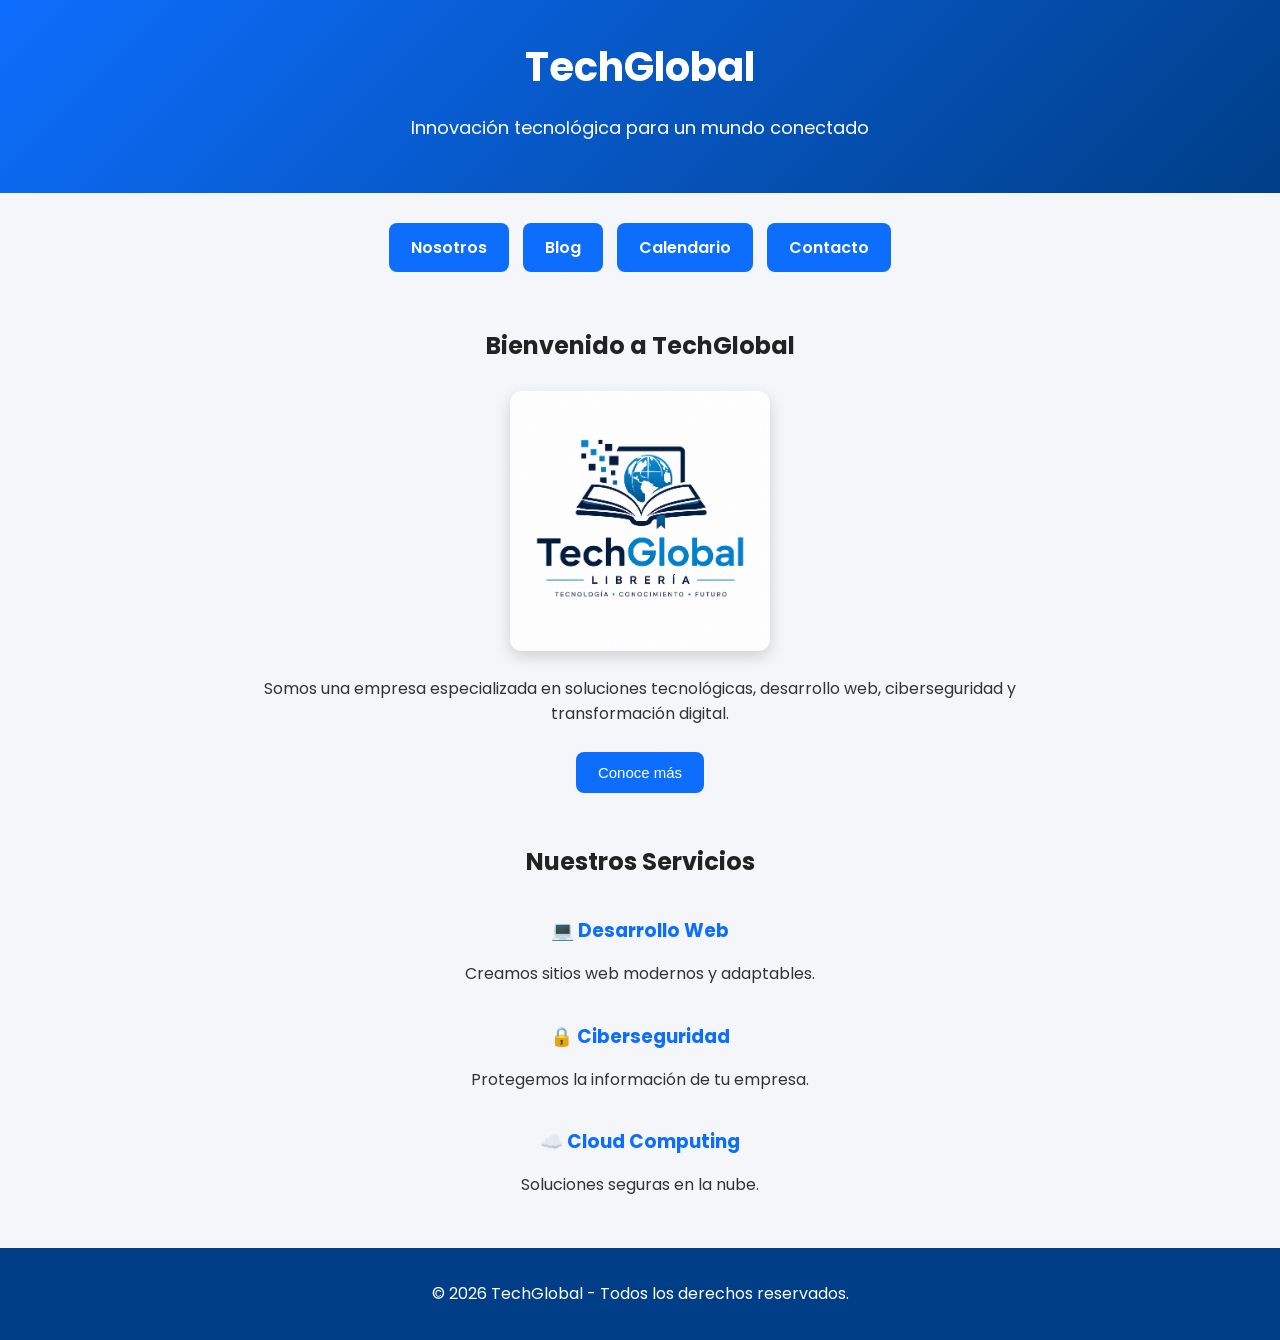
<file: index.html>
<!DOCTYPE html>
<html lang="es">
<head>
    <meta charset="UTF-8">
    <meta name="viewport" content="width=device-width, initial-scale=1.0">
    <title>TechGlobal</title>
    <link rel="stylesheet" href="styles/main.css">
</head>
<body>

    <header>
        <h1>TechGlobal</h1>
        <p>Innovación tecnológica para un mundo conectado</p>
    </header>
    <!-- Menú de navegación -->
    <nav>
        <a href="pages/nosotros.html" class="boton">Nosotros</a>
        <a href="pages/blog.html" class="boton">Blog</a>
        <a href="pages/calendario.html" class="boton">Calendario</a>
        <a href="pages/contacto.html" class="boton">Contacto</a>
    </nav>

    <section>
        <h2>Bienvenido a TechGlobal</h2>

        <img src="img/logo.png" alt="Logo TechGlobal" width="300">

        <p>
            Somos una empresa especializada en soluciones tecnológicas,
            desarrollo web, ciberseguridad y transformación digital.
        </p>

        <button>Conoce más</button>
    </section>

    <section>
        <h2>Nuestros Servicios</h2>

        <h3>💻 Desarrollo Web</h3>
        <p>Creamos sitios web modernos y adaptables.</p>

        <h3>🔒 Ciberseguridad</h3>
        <p>Protegemos la información de tu empresa.</p>

        <h3>☁️ Cloud Computing</h3>
        <p>Soluciones seguras en la nube.</p>
    </section>

   
    <footer>
        <p>© 2026 TechGlobal - Todos los derechos reservados.</p>
    </footer>

</body>
</html>
</file>
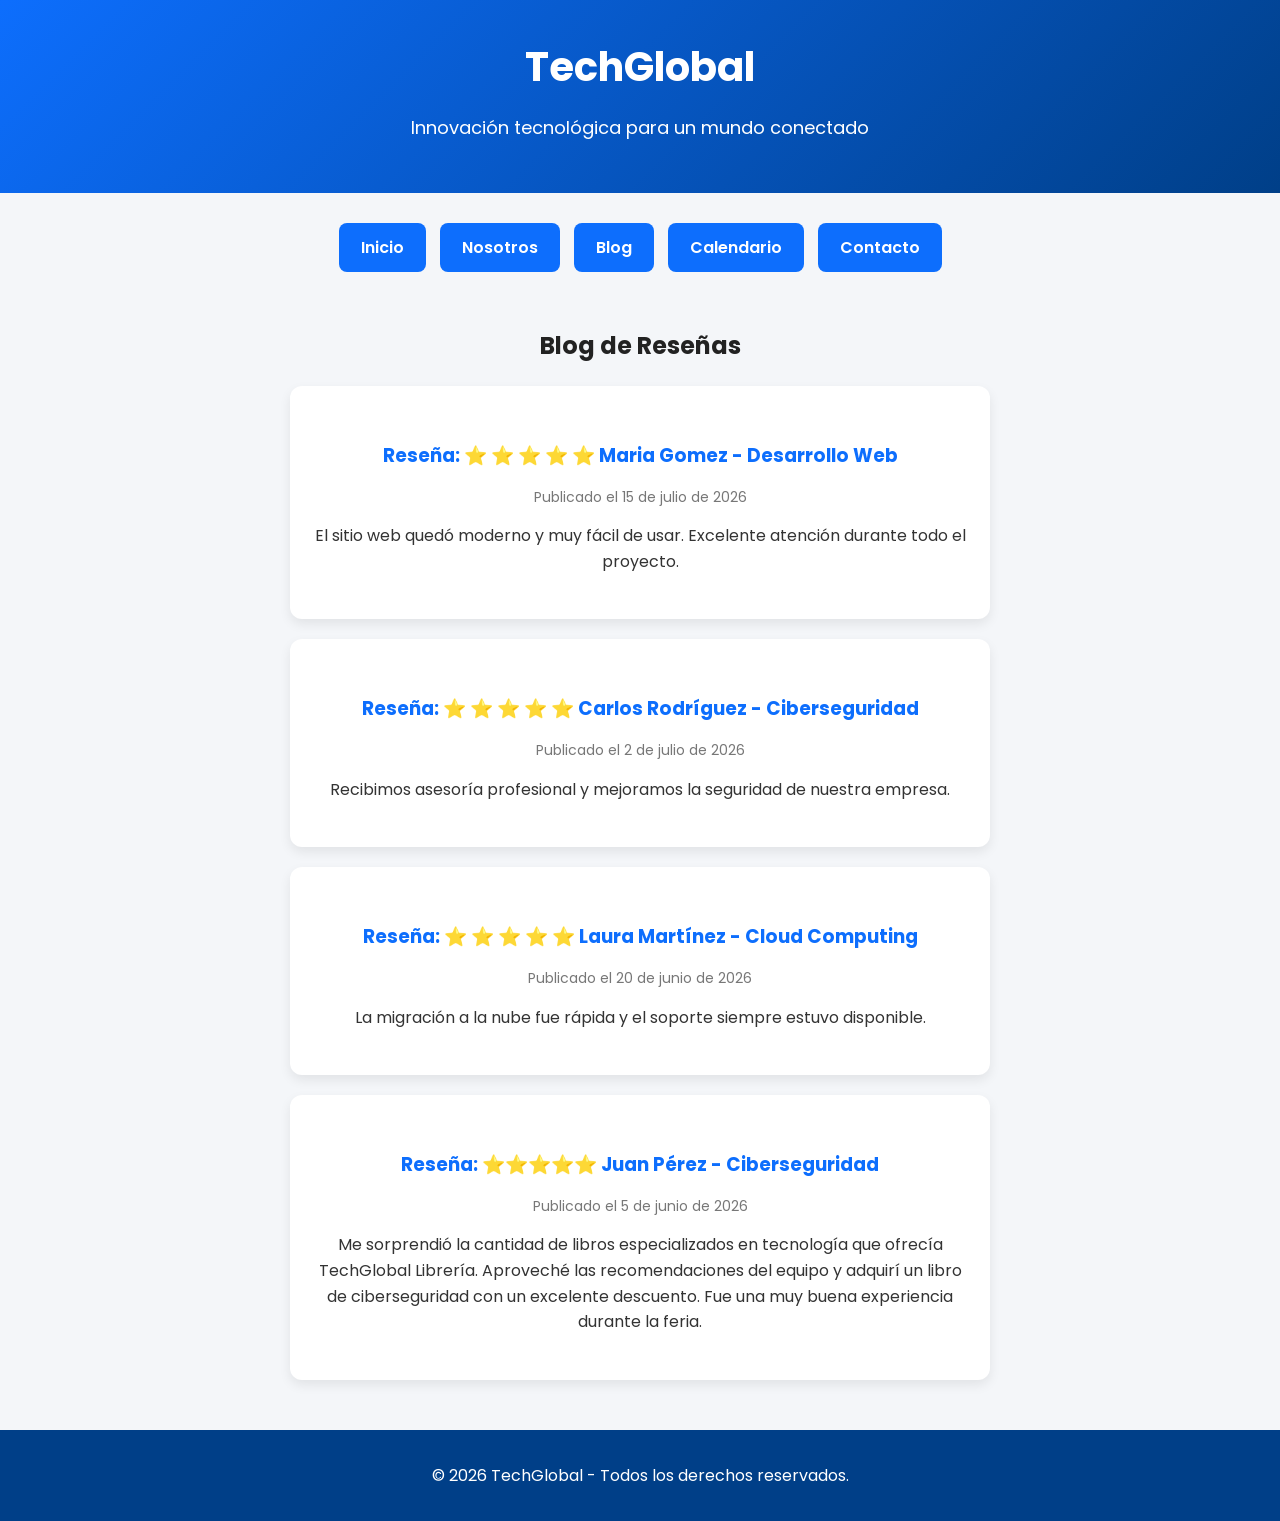
<file: pages/blog.html>
<!DOCTYPE html>
<html lang="es">
<head>
    <meta charset="UTF-8">
    <meta name="viewport" content="width=device-width, initial-scale=1.0">
    <title>TechGlobal - Blog</title>
    <link rel="stylesheet" href="../styles/main.css">
</head>
<body>
    <header>
        <h1>TechGlobal</h1>
        <p>Innovación tecnológica para un mundo conectado</p>
    </header>
    <nav>
        <a href="../index.html" class="boton">Inicio</a>
        <a href="nosotros.html" class="boton">Nosotros</a>
        <a href="blog.html" class="boton">Blog</a>
        <a href="calendario.html" class="boton">Calendario</a>
        <a href="contacto.html" class="boton">Contacto</a>
    </nav>
    <section>
        <h2>Blog de Reseñas</h2>

        <article class="tarjeta">
            <h3>Reseña: ⭐ ⭐ ⭐ ⭐ ⭐ Maria Gomez - Desarrollo Web</h3>
            <p class="fecha">Publicado el 15 de julio de 2026</p>
            <p>El sitio web quedó moderno y muy fácil de usar.
                Excelente atención durante todo el proyecto.</p>
        </article>

        <article class="tarjeta">
            <h3>Reseña: ⭐ ⭐ ⭐ ⭐ ⭐ Carlos Rodríguez - Ciberseguridad</h3>
            <p class="fecha">Publicado el 2 de julio de 2026</p>
            <p>Recibimos asesoría profesional y mejoramos la
                seguridad de nuestra empresa.</p>
        </article>

        <article class="tarjeta">
            <h3>Reseña: ⭐ ⭐ ⭐ ⭐ ⭐ Laura Martínez - Cloud Computing</h3>
            <p class="fecha">Publicado el 20 de junio de 2026</p>
            <p> La migración a la nube fue rápida y el soporte
                siempre estuvo disponible.</p>
        </article>
        <article class="tarjeta">
            <h3>Reseña: ⭐⭐⭐⭐⭐ Juan Pérez - Ciberseguridad</h3>
            <p class="fecha">Publicado el 5 de junio de 2026</p>
            <p>Me sorprendió la cantidad de libros especializados en tecnología que ofrecía TechGlobal Librería. Aproveché las recomendaciones del equipo y adquirí un libro de ciberseguridad con un excelente descuento. Fue una muy buena experiencia durante la feria.</p>
    </section>
    <footer>
        <p>© 2026 TechGlobal - Todos los derechos reservados.</p>
    </footer>
</body>
</html>
</file>
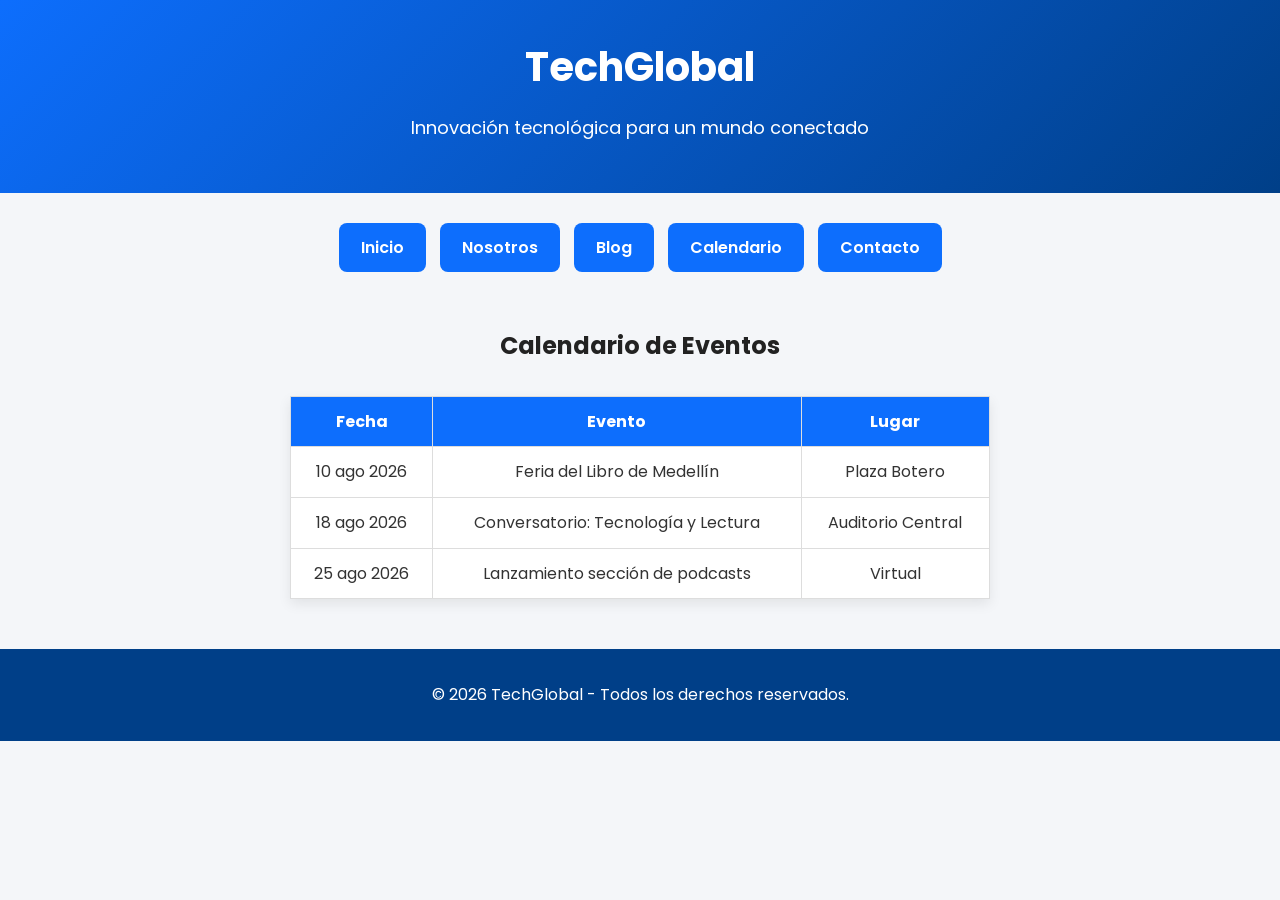
<file: pages/calendario.html>
<!DOCTYPE html>
<html lang="es">
<head>
    <meta charset="UTF-8">
    <meta name="viewport" content="width=device-width, initial-scale=1.0">
    <title>TechGlobal - Calendario de Eventos</title>
    <link rel="stylesheet" href="../styles/main.css">
</head>
<body>
    <header>
        <h1>TechGlobal</h1>
        <p>Innovación tecnológica para un mundo conectado</p>
    </header>
    <nav>
        <a href="../index.html" class="boton">Inicio</a>
        <a href="nosotros.html" class="boton">Nosotros</a>
        <a href="blog.html" class="boton">Blog</a>
        <a href="calendario.html" class="boton">Calendario</a>
        <a href="contacto.html" class="boton">Contacto</a>
    </nav>
    <section>
        <h2>Calendario de Eventos</h2>
        <table class="tabla-eventos">
            <thead>
                <tr>
                    <th>Fecha</th>
                    <th>Evento</th>
                    <th>Lugar</th>
                </tr>
            </thead>
            <tbody>
                <tr>
                    <td>10 ago 2026</td>
                    <td>Feria del Libro de Medellín</td>
                    <td>Plaza Botero</td>
                </tr>
                <tr>
                    <td>18 ago 2026</td>
                    <td>Conversatorio: Tecnología y Lectura</td>
                    <td>Auditorio Central</td>
                </tr>
                <tr>
                    <td>25 ago 2026</td>
                    <td>Lanzamiento sección de podcasts</td>
                    <td>Virtual</td>
                </tr>
            </tbody>
        </table>
    </section>
    <footer>
        <p>© 2026 TechGlobal - Todos los derechos reservados.</p>
    </footer>
</body>
</html>
</file>
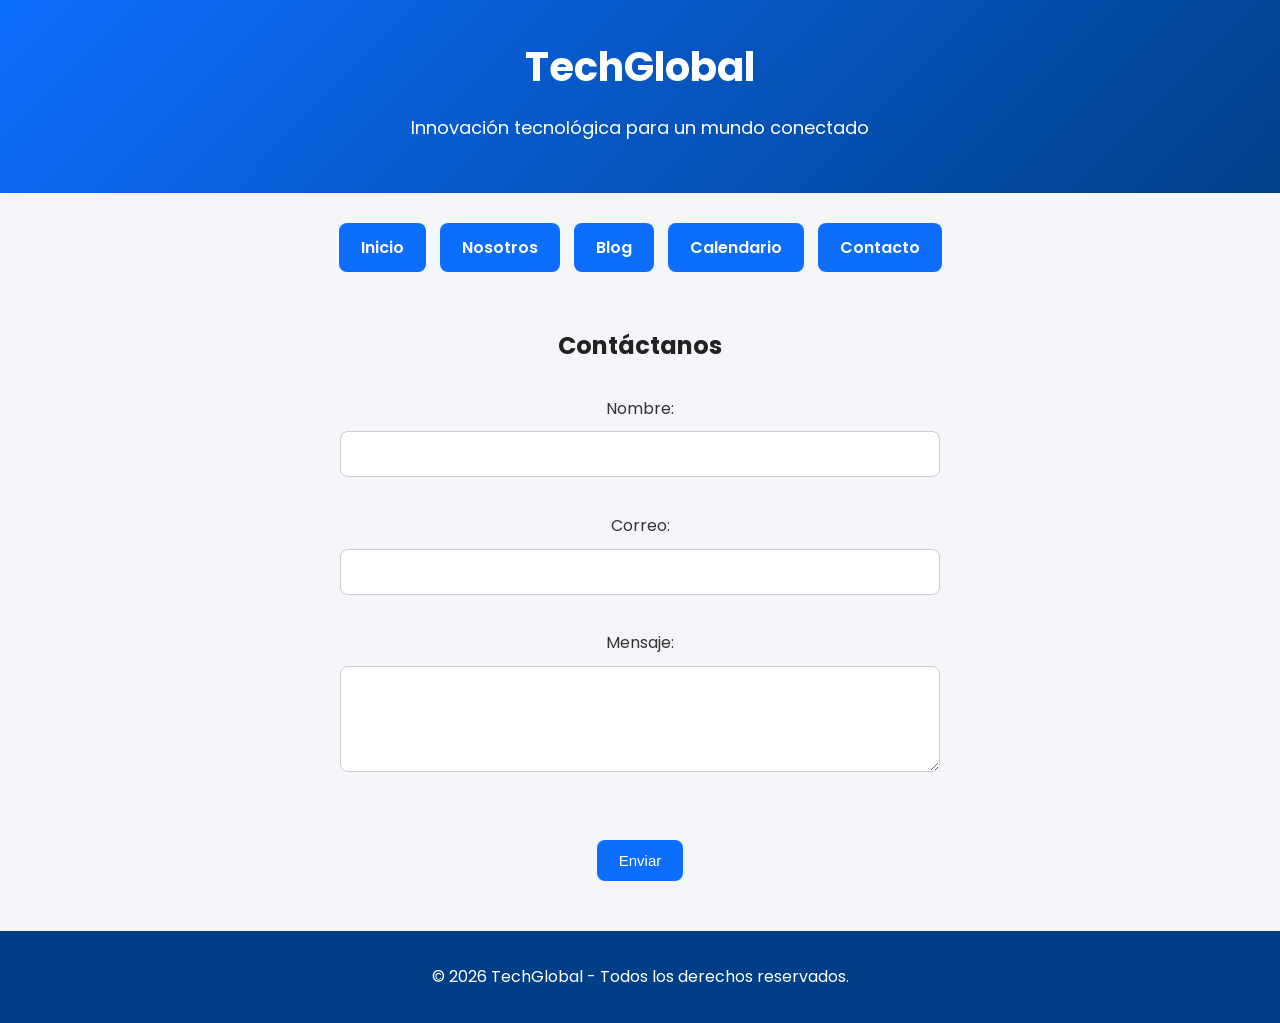
<file: pages/contacto.html>
<!DOCTYPE html>
<html lang="es">
<head>
    <meta charset="UTF-8">
    <meta name="viewport" content="width=device-width, initial-scale=1.0">
    <title>TechGlobal</title>
    <link rel="stylesheet" href="../styles/main.css">
</head>
<body>

    <header>
        <h1>TechGlobal</h1>
        <p>Innovación tecnológica para un mundo conectado</p>
    </header>
    <nav>
    <a href="../index.html" class="boton">Inicio</a>
    <a href="nosotros.html" class="boton">Nosotros</a>
    <a href="blog.html" class="boton">Blog</a>
    <a href="calendario.html" class="boton">Calendario</a>
    <a href="contacto.html" class="boton">Contacto</a>
    </nav>

    <section>
        <h2>Contáctanos</h2>

        <form>
            <label>Nombre:</label><br>
            <input type="text" required><br><br>

            <label>Correo:</label><br>
            <input type="email" required><br><br>

            <label>Mensaje:</label><br>
            <textarea rows="4" cols="40"></textarea><br><br>

            <button type="submit" class="botonEnviar">Enviar</button>
        </form>
    </section>

    <footer>
        <p>© 2026 TechGlobal - Todos los derechos reservados.</p>
    </footer>

</body>
</html>
</file>
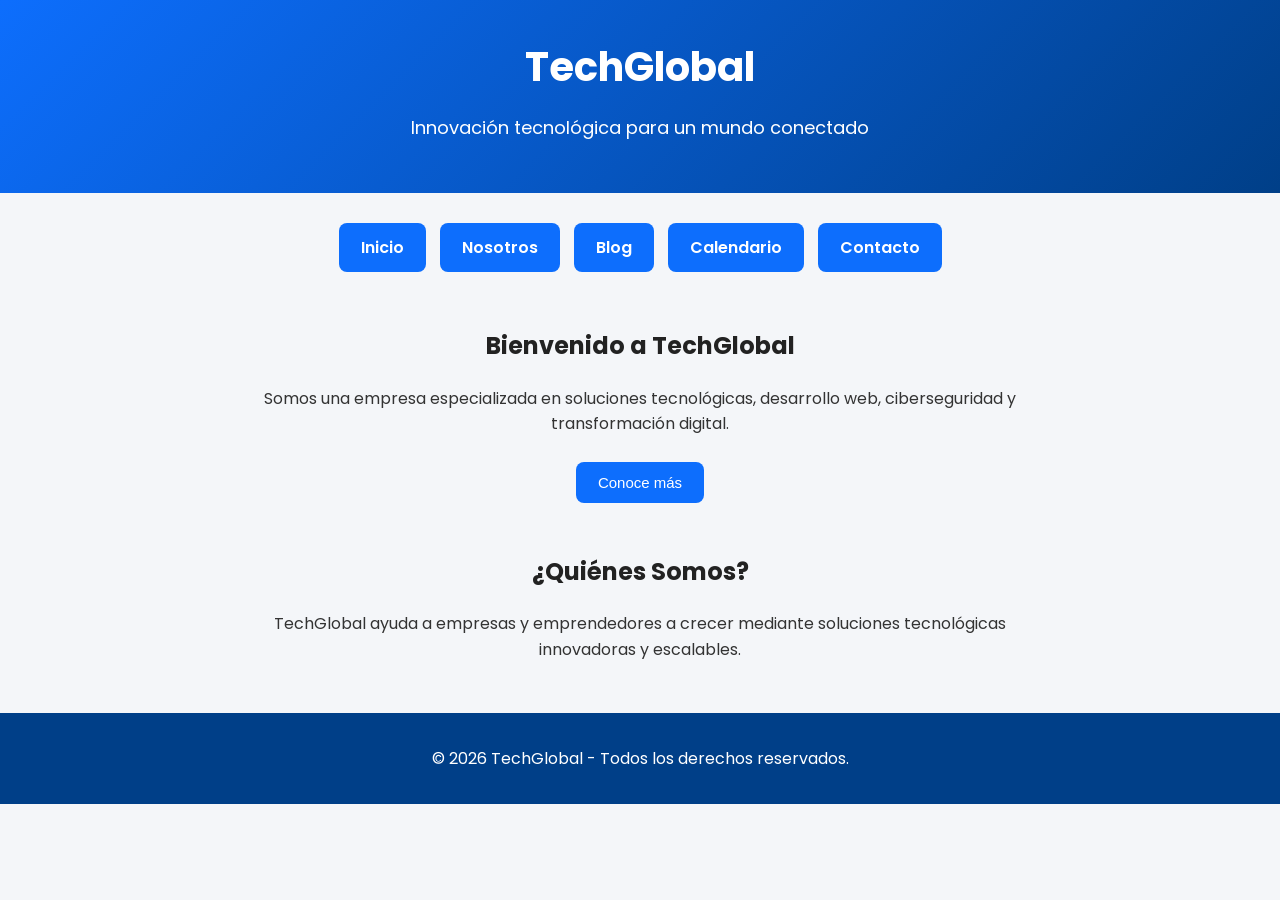
<file: pages/nosotros.html>
<!DOCTYPE html>
<html lang="es">
<head>
    <meta charset="UTF-8">
    <meta name="viewport" content="width=device-width, initial-scale=1.0">
    <title>TechGlobal</title>
    <link rel="stylesheet" href="../styles/main.css">
</head>
<body>

    <header>
        <h1>TechGlobal</h1>
        <p>Innovación tecnológica para un mundo conectado</p>
    </header>
    <nav>
    <a href="../index.html" class="boton">Inicio</a>
    <a href="nosotros.html" class="boton">Nosotros</a>
    <a href="blog.html" class="boton">Blog</a>
    <a href="calendario.html" class="boton">Calendario</a>
    <a href="contacto.html" class="boton">Contacto</a>
    </nav>
  
    <section>
        <h2>Bienvenido a TechGlobal</h2>

        <p>
            Somos una empresa especializada en soluciones tecnológicas,
            desarrollo web, ciberseguridad y transformación digital.
        </p>

        <button>Conoce más</button>
    </section>


    <section>
        <h2>¿Quiénes Somos?</h2>

        <p>
            TechGlobal ayuda a empresas y emprendedores a crecer
            mediante soluciones tecnológicas innovadoras y escalables.
        </p>
    </section>


    <footer>
        <p>© 2026 TechGlobal - Todos los derechos reservados.</p>
    </footer>

</body>
</html>
</file>
<file: styles/main.css>
/* ===========================
   GOOGLE FONTS
=========================== */
@import url('https://fonts.googleapis.com/css2?family=Poppins:wght@300;400;600;700&display=swap');

/* ===========================
   ESTILOS GENERALES
=========================== */
*{
    margin:0;
    padding:0;
    box-sizing:border-box;
}

body{
    font-family:'Poppins', sans-serif;
    background:#f4f6f9;
    color:#333;
    line-height:1.6;
}

/* ===========================
   ENCABEZADO
=========================== */
header{
    background:linear-gradient(135deg,#0d6efd,#003f88);
    color:white;
    text-align:center;
    padding:35px 20px;
}

header h1{
    font-size:40px;
    margin-bottom:10px;
}

header p{
    font-size:18px;
}

/* ===========================
   NAVEGACIÓN
=========================== */
nav{
    text-align:center;
    margin:25px 0;
}

.boton{
    display:inline-block;
    background:#0d6efd;
    color:white;
    text-decoration:none;
    padding:12px 22px;
    margin:5px;
    border-radius:8px;
    font-weight:600;
    transition:0.3s;
}

.boton:hover{
    background:#084298;
}

/* ===========================
   TITULOS
=========================== */
h2{
    text-align:center;
    margin:30px 0 20px;
    color:#222;
}

h3{
    color:#0d6efd;
    margin-bottom:10px;
}

/* ===========================
   PÁRRAFOS
=========================== */
p{
    max-width:800px;
    margin:15px auto;
    text-align:center;
}

/* ===========================
   IMÁGENES
=========================== */
img{
    display:block;
    width:260px;
    max-width:100%;
    margin:25px auto;
    border-radius:12px;
    box-shadow:0 6px 15px rgba(0,0,0,.15);
}

/* ===========================
   BOTONES
=========================== */
button,
.botonEnviar{

    background:#0d6efd;
    color:white;
    border:none;
    padding:12px 22px;
    border-radius:8px;
    cursor:pointer;
    display:block;
    margin:25px auto;
    font-size:15px;
}

button:hover,
.botonEnviar:hover{

    background:#084298;
}

/* ===========================
   TARJETAS BLOG
=========================== */
.tarjeta{

    background:white;
    border-radius:12px;
    padding:20px;
    margin:20px auto;
    max-width:700px;
    box-shadow:0 5px 12px rgba(0,0,0,.08);
}

.tarjeta .fecha{
    font-size:14px;
    color:#777;
    margin-bottom:10px;
}

/* ===========================
   TABLA EVENTOS
=========================== */
.tabla-eventos{

    width:90%;
    max-width:700px;
    margin:30px auto;
    border-collapse:collapse;
    background:white;
    box-shadow:0 5px 12px rgba(0,0,0,.08);
}

.tabla-eventos th{

    background:#0d6efd;
    color:white;
}

.tabla-eventos th,
.tabla-eventos td{

    border:1px solid #ddd;
    padding:12px;
    text-align:center;
}

/* ===========================
   FORMULARIO
=========================== */
form{
    width:90%;
    max-width:600px;
    margin:30px auto;
}

input,
textarea{

    width:100%;
    padding:12px;
    margin:10px 0;
    border:1px solid #ccc;
    border-radius:8px;
    font-family:'Poppins', sans-serif;
}

/* ===========================
   FOOTER
=========================== */
footer{

    background:#003f88;
    color:white;
    text-align:center;
    padding:18px;
    margin-top:50px;
}
section{
    width:90%;
    max-width:900px;
    margin:50px auto;
    text-align:center;
}

section h3{
    color:#0d6efd;
    margin-top:35px;
    margin-bottom:10px;
}

section p{
    margin-bottom:25px;
}
</file>
